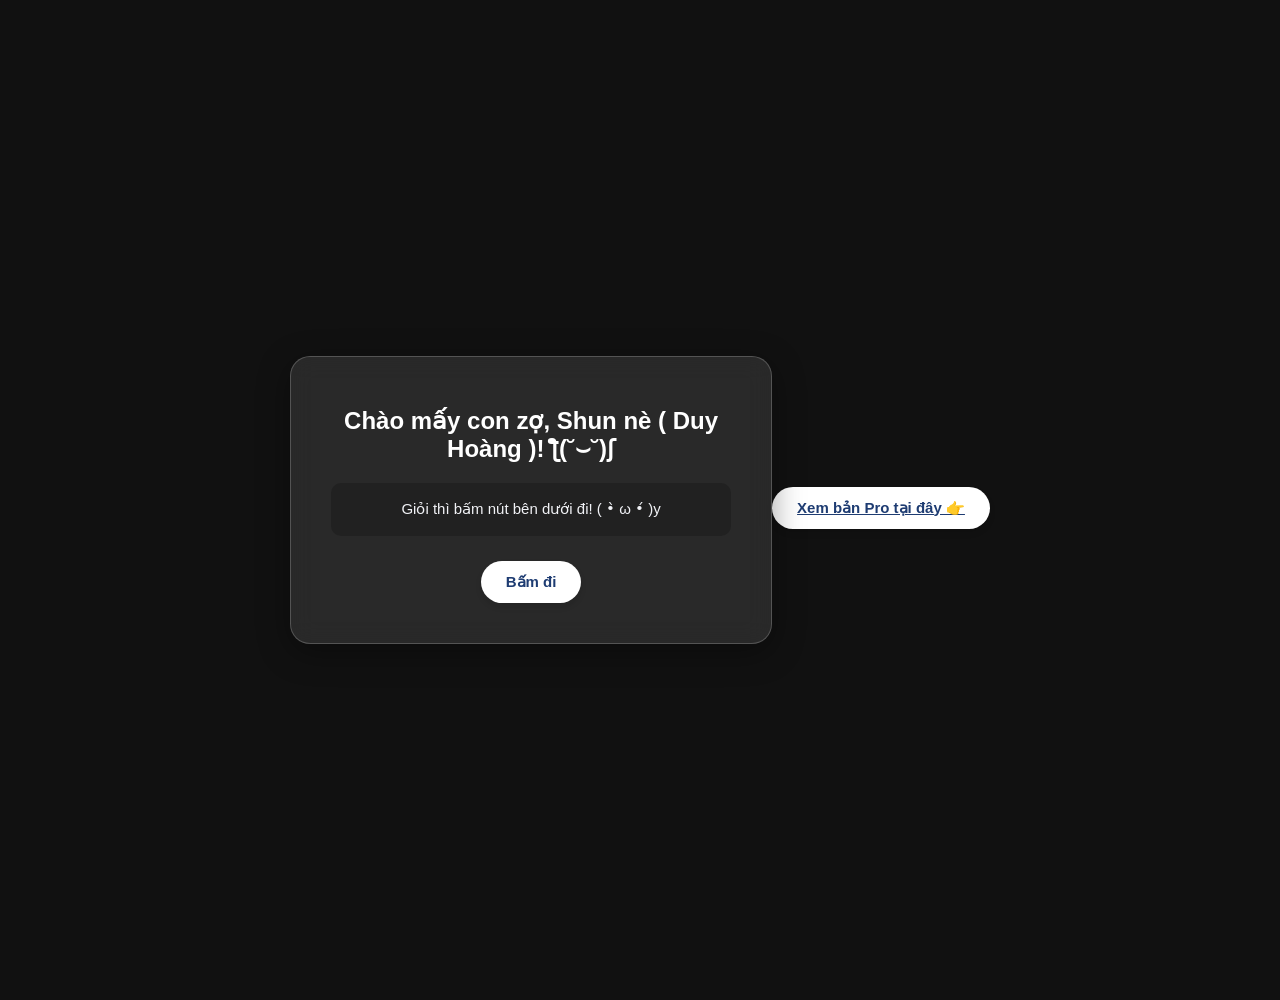
<file: index.html>
<!DOCTYPE html>
<html lang="vi">
<head>
    <meta charset="UTF-8">
    <meta name="viewport" content="width=device-width, initial-scale=1.0">
    <title>chill</title>
    <style>
       body {
            font-family: 'Segoe UI', Tahoma, Geneva, Verdana, sans-serif;
            background: url('https://i.pinimg.com/736x/da/ec/18/daec18b55af9f0e7c467bf3fe4dcb2ff.jpg') no-repeat center center fixed;
            background-size: contain;
            background-color: #111;
            color: #fff;
            text-align: center;
            padding: 50px 20px;
            margin: 0;
            min-height: 100vh;
            display: flex;
            justify-content: center;
            align-items: center;
        }
        @keyframes gradientBG {
            0% { background-position: 0% 50%; }
            50% { background-position: 100% 50%; }
            100% { background-position: 0% 50%; }
        }

        .card {
            background: rgba(255, 255, 255, 0.1);
            backdrop-filter: blur(12px);
            padding: 40px;
            border-radius: 20px;
            box-shadow: 0 8px 32px 0 rgba(0, 0, 0, 0.37);
            max-width: 400px;
            width: 100%;
            border: 1px solid rgba(255, 255, 255, 0.2);
        }

        h1 {
            margin: 10px 0 20px 0;
            font-size: 24px;
        }

        .message-box {
            background: rgba(0, 0, 0, 0.2);
            padding: 15px;
            border-radius: 10px;
            margin-bottom: 25px;
            font-size: 15px;
            color: #f1f2f6;
            line-height: 1.5;
        }

        .btn {
            background: #fff;
            color: #1e3c72;
            padding: 12px 25px;
            border: none;
            border-radius: 30px;
            font-weight: bold;
            font-size: 15px;
            cursor: pointer;
            transition: all 0.3s ease;
            box-shadow: 0 4px 6px rgba(0,0,0,0.1);
        }

        .btn:hover {
            background: #ff4757;
            color: #fff;
            transform: translateY(-3px);
            box-shadow: 0 6px 12px rgba(255, 71, 87, 0.4);
        }
    </style>
</head>
<body>

    <div class="card">
        <h1>Chào mấy con zợ, Shun nè ( Duy Hoàng )! ƪ(˘⌣˘)ʃ</h1>
        
        <div class="message-box">
            Giỏi thì bấm nút bên dưới đi! ( •̀ ω •́ )y
        </div>

        <button class="btn" onclick="thongBao()">Bấm đi</button>
    </div>

    <script>
        function thongBao() {
            alert("Máy của chúng m đã bị hack ( •̀ ω •́ )✧");
        }
    </script>

</body>
</html>
<a href="bio.html" class="btn" style="margin-top: 15px; display: inline-block;">Xem bản Pro tại đây 👉</a>
</file>
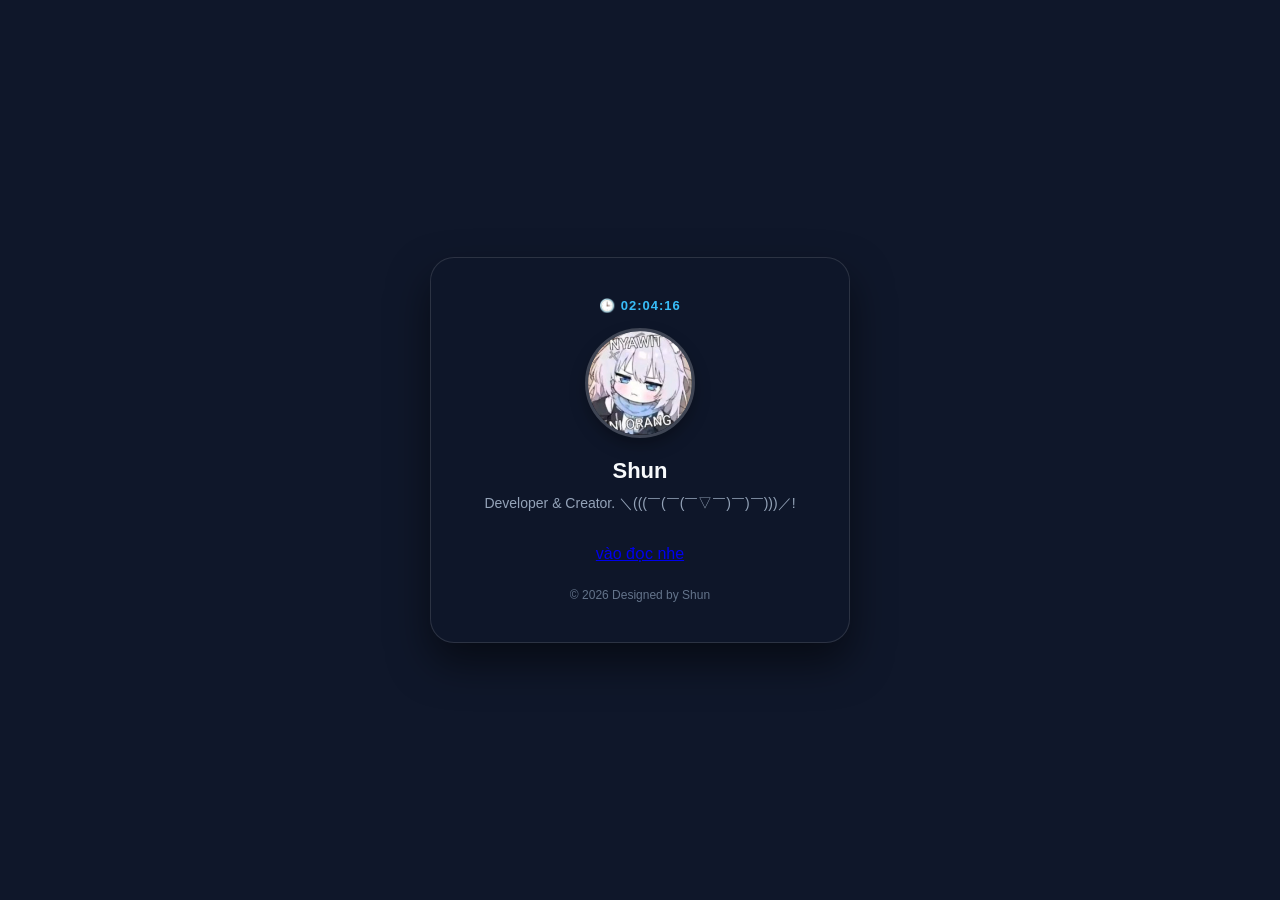
<file: bio.html>
<!DOCTYPE html>
<html lang="vi">
<head>
    <meta charset="UTF-8">
    <meta name="viewport" content="width=device-width, initial-scale=1.0">
    <title>Shun | Profile</title>
    <style>
        * {
            box-sizing: border-box;
            margin: 0;
            padding: 0;
        }

        body {
            font-family: 'Segoe UI', Tahoma, Geneva, Verdana, sans-serif;
            background-color: #0f172a;
            color: #f8fafc;
            min-height: 100vh;
            display: flex;
            justify-content: center;
            align-items: center;
            padding: 20px;
        }

        .profile-card {
            background: rgba(15, 23, 42, 0.75);
            backdrop-filter: blur(16px);
            -webkit-backdrop-filter: blur(16px);
            border: 1px solid rgba(255, 255, 255, 0.12);
            padding: 40px 30px;
            border-radius: 24px;
            box-shadow: 0 20px 40px rgba(0, 0, 0, 0.5);
            max-width: 420px;
            width: 100%;
            text-align: center;
            animation: fadeIn 0.8s ease-out;
        }

        @keyframes fadeIn {
            from { opacity: 0; transform: translateY(20px); }
            to { opacity: 1; transform: translateY(0); }
        }

        .live-clock {
            font-size: 13px;
            font-weight: 600;
            letter-spacing: 1px;
            color: #38bdf8;
            margin-bottom: 15px;
            text-transform: uppercase;
        }

        .avatar-container {
            width: 110px;
            height: 110px;
            margin: 0 auto 20px auto;
            border-radius: 50%;
            overflow: hidden;
            border: 3px solid rgba(255, 255, 255, 0.2);
            box-shadow: 0 8px 16px rgba(0,0,0,0.3);
        }

        .avatar-container img {
            width: 100%;
            height: 100%;
            object-fit: cover;
        }

        h1 {
            font-size: 22px;
            margin-bottom: 8px;
            font-weight: 700;
        }

        .bio {
            font-size: 14px;
            color: #94a3b8;
            margin-bottom: 30px;
            line-height: 1.6;
        }

        .links-container {
            display: flex;
            flex-direction: column;
            gap: 12px;
        }

        .btn-link {
            display: flex;
            align-items: center;
            justify-content: center;
            background: rgba(255, 255, 255, 0.08);
            border: 1px solid rgba(255, 255, 255, 0.1);
            color: #fff;
            padding: 14px 20px;
            border-radius: 12px;
            text-decoration: none;
            font-size: 15px;
            font-weight: 500;
            transition: all 0.3s cubic-bezier(0.4, 0, 0.2, 1);
        }

        .btn-link:hover {
            background: #38bdf8;
            color: #0f172a;
            border-color: #38bdf8;
            transform: translateY(-3px);
            box-shadow: 0 6px 20px rgba(56, 189, 248, 0.4);
        }

        .footer-note {
            margin-top: 25px;
            font-size: 12px;
            color: #64748b;
        }
    </style>
</head>
<body>

    <div class="profile-card">
        <div class="live-clock" id="clock">Đang tải thời gian...</div>

        <div class="avatar-container">
            <img src="hic19.jpg" alt="Avatar">
        </div>

        <h1>Shun</h1>
        <p class="bio">Developer & Creator. ＼(((￣(￣(￣▽￣)￣)￣)))／!</p>

        <div class="links-container">
            <a href="https://ranoku.com/novel/6a491c7f1622bb58403a3430"> vào đọc nhe</a>

        </div>

        <div class="footer-note">© 2026 Designed by Shun</div>
    </div>

    <script>
        function updateClock() {
            const now = new Date();
            const hours = String(now.getHours()).padStart(2, '0');
            const minutes = String(now.getMinutes()).padStart(2, '0');
            const seconds = String(now.getSeconds()).padStart(2, '0');
            document.getElementById('clock').innerText = `🕒 ${hours}:${minutes}:${seconds}`;
        }
        setInterval(updateClock, 1000);
        updateClock();
    </script>

</body>
</html>
</file>
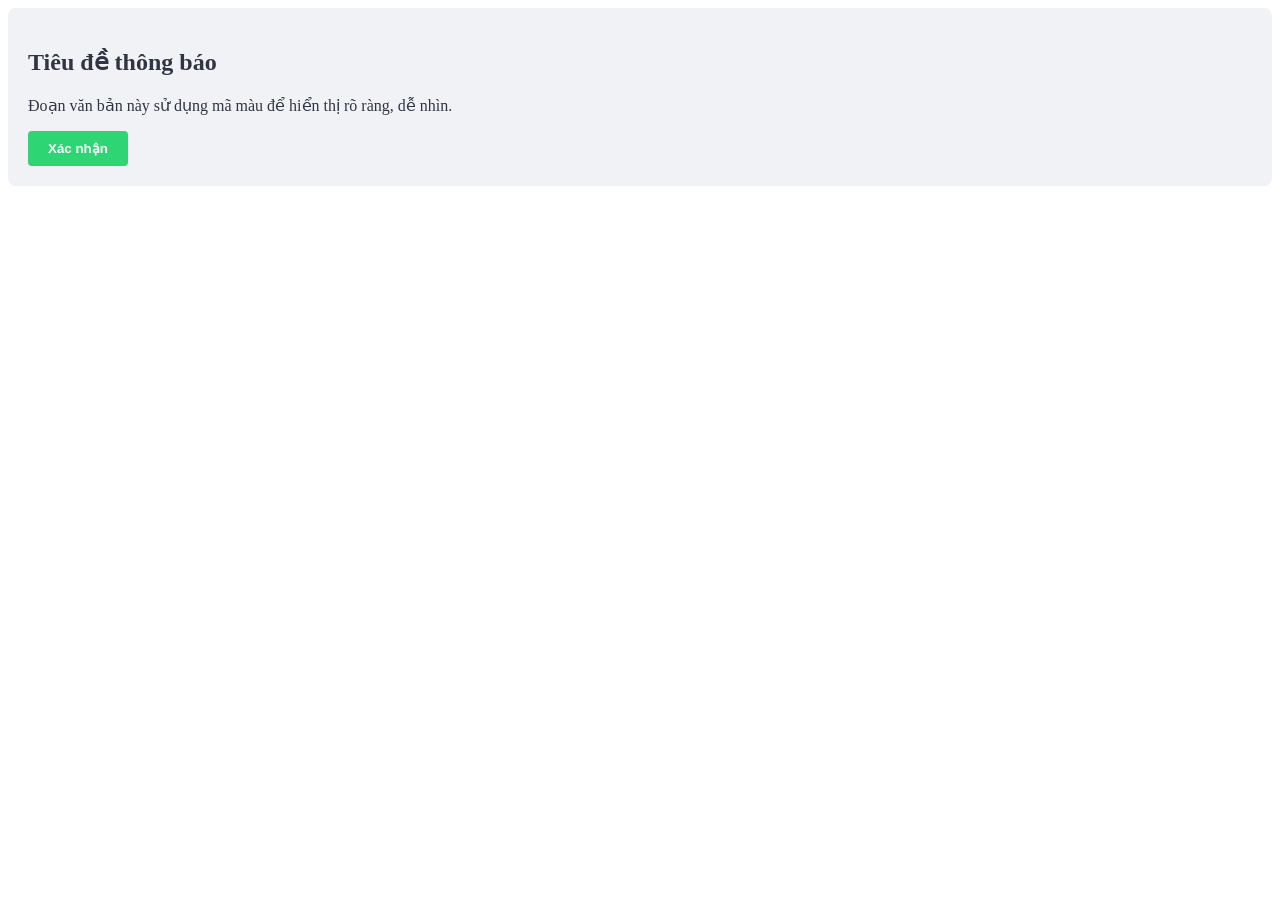
<file: pi.html>
<!DOCTYPE html>
<html lang="vi">
<head>
    <meta charset="UTF-8">
    <title> mã màu CSS</title>
    <style>
        .hop-thong-bao {
            background-color: #f1f2f6;
            color: #2f3542;          
            padding: 20px;
            border-radius: 8px;
        }
        .nut-thanh-cong {
            background-color: #2ed573;
            color: #ffffff;          
            padding: 10px 20px;
            font-weight: bold;
            border: none;
            border-radius: 4px;
        }
    </style>
</head>
<body>

    <div class="hop-thong-bao">
        <h2>Tiêu đề thông báo</h2>
        <p>Đoạn văn bản này sử dụng mã màu để hiển thị rõ ràng, dễ nhìn.</p>
        <button class="nut-thanh-cong">Xác nhận</button>
    </div>

</body>
</html>
</file>
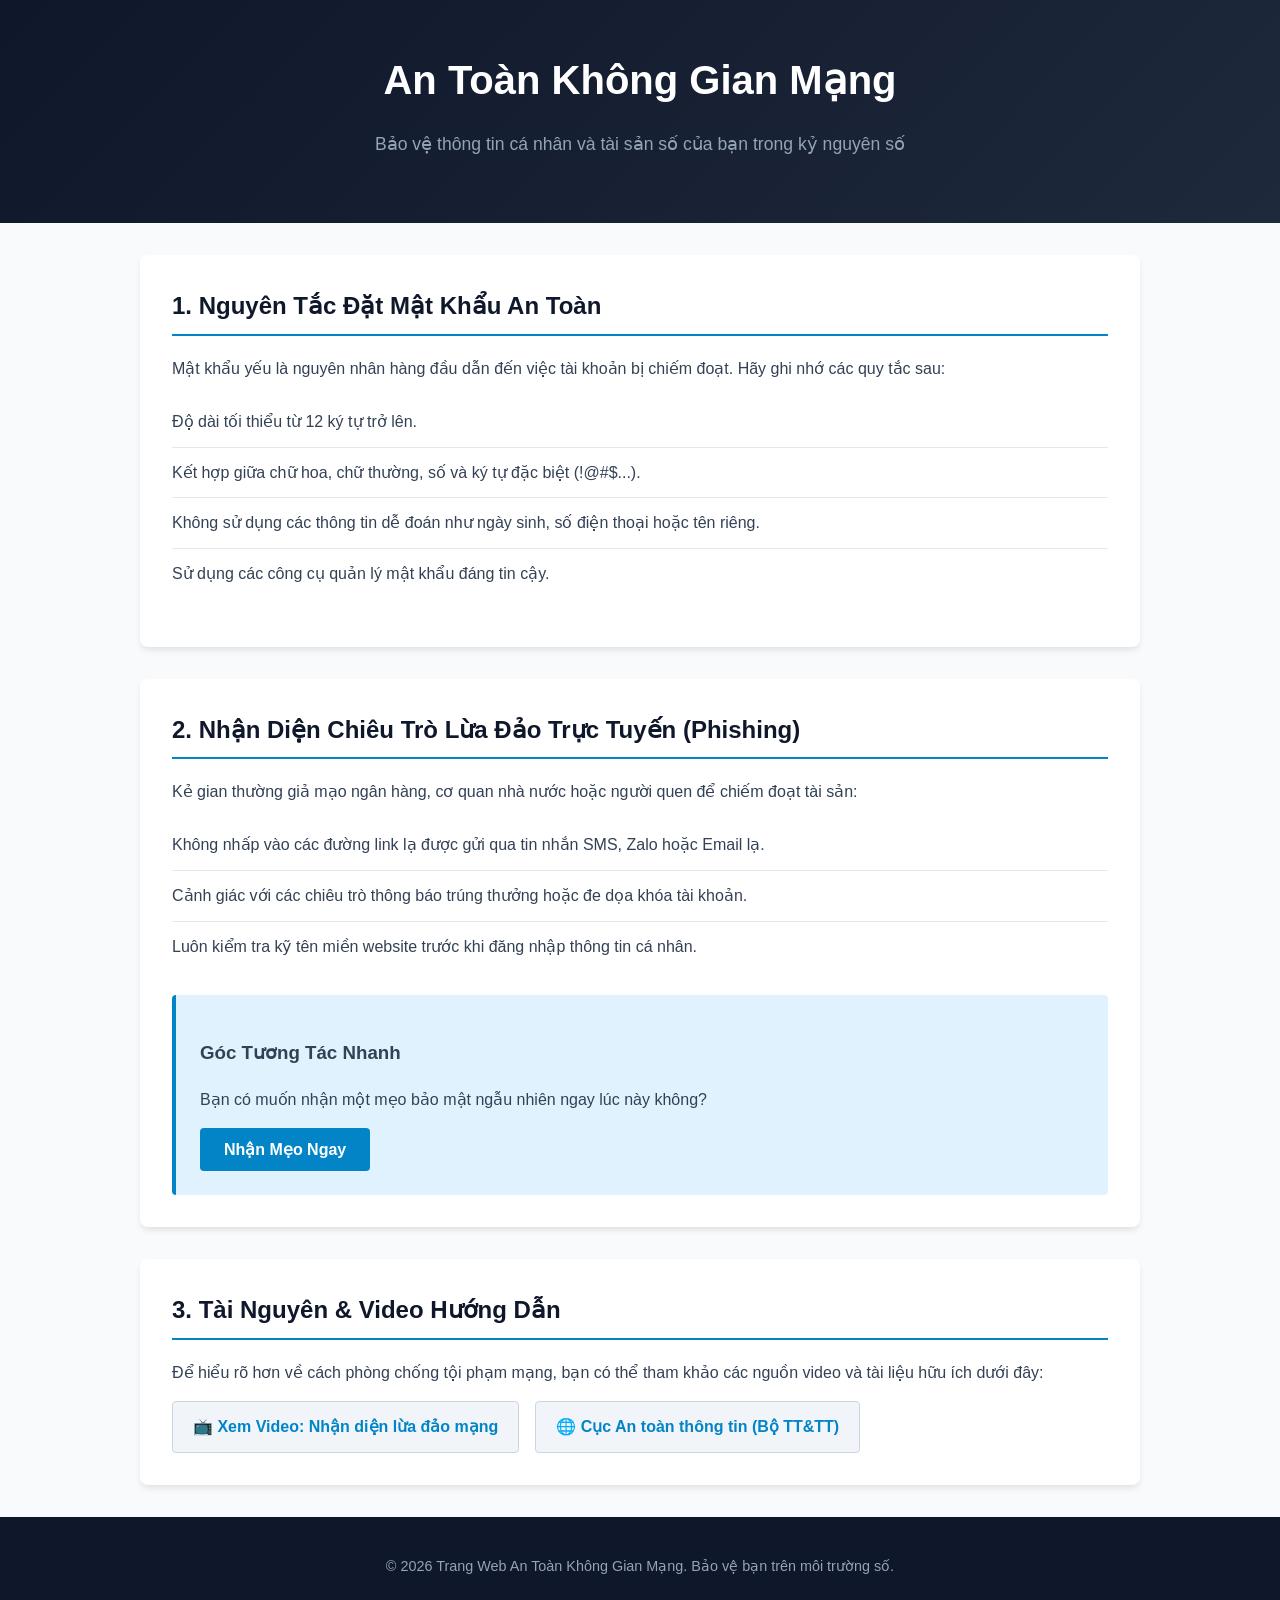
<file: siu.html>
<!DOCTYPE html>
<html lang="vi">
<head>
    <meta charset="UTF-8">
    <meta name="viewport" content="width=device-width, initial-scale=1.0">
    <title>Cẩm Nang An Toàn Không Gian Mạng</title>
    <style>
        :root {
            --primary-color: #0284c7;
            --secondary-color: #0f172a;
            --bg-color: #f8fafc;
            --card-bg: #ffffff;
            --text-color: #334155;
        }

        body {
            font-family: 'Segoe UI', Tahoma, Geneva, Verdana, sans-serif;
            background-color: var(--bg-color);
            color: var(--text-color);
            margin: 0;
            padding: 0;
            line-height: 1.6;
        }

        header {
            background: linear-gradient(135deg, #0f172a, #1e293b);
            color: #fff;
            text-align: center;
            padding: 3rem 1rem;
        }

        header h1 {
            margin: 0 0 0.5rem 0;
            font-size: 2.5rem;
        }

        header p {
            font-size: 1.1rem;
            color: #94a3b8;
        }

        .container {
            max-width: 1000px;
            margin: 2rem auto;
            padding: 0 1rem;
        }

        .section {
            background: var(--card-bg);
            border-radius: 8px;
            padding: 2rem;
            margin-bottom: 2rem;
            box-shadow: 0 4px 6px -1px rgba(0, 0, 0, 0.1);
        }

        .section h2 {
            color: var(--secondary-color);
            border-bottom: 2px solid var(--primary-color);
            padding-bottom: 0.5rem;
            margin-top: 0;
        }

        .tips-list {
            list-style-type: none;
            padding: 0;
        }

        .tips-list li {
            padding: 0.75rem 0;
            border-bottom: 1px solid #e2e8f0;
        }

        .tips-list li:last-child {
            border-bottom: none;
        }

        .interactive-box {
            background: #e0f2fe;
            border-left: 4px solid var(--primary-color);
            padding: 1.5rem;
            border-radius: 4px;
            margin-top: 1.5rem;
        }

        button {
            background-color: var(--primary-color);
            color: white;
            border: none;
            padding: 0.75rem 1.5rem;
            font-size: 1rem;
            font-weight: bold;
            border-radius: 4px;
            cursor: pointer;
            transition: background 0.3s ease;
        }

        button:hover {
            background-color: #0369a1;
        }

        #secret-tip {
            margin-top: 1rem;
            font-weight: 500;
            color: #0369a1;
            display: none;
        }

        .link-list {
            display: flex;
            gap: 1rem;
            flex-wrap: wrap;
            margin-top: 1rem;
        }

        .external-link {
            display: inline-block;
            background-color: #f1f5f9;
            color: var(--primary-color);
            padding: 0.75rem 1.25rem;
            border-radius: 4px;
            text-decoration: none;
            font-weight: 600;
            border: 1px solid #cbd5e1;
            transition: all 0.2s ease;
        }

        .external-link:hover {
            background-color: var(--primary-color);
            color: white;
            border-color: var(--primary-color);
        }

        footer {
            text-align: center;
            padding: 1.5rem;
            background: var(--secondary-color);
            color: #94a3b8;
            font-size: 0.9rem;
        }
    </style>
</head>
<body>

    <header>
        <h1>An Toàn Không Gian Mạng</h1>
        <p>Bảo vệ thông tin cá nhân và tài sản số của bạn trong kỷ nguyên số</p>
    </header>

    <div class="container">

        <div class="section">
            <h2>1. Nguyên Tắc Đặt Mật Khẩu An Toàn</h2>
            <p>Mật khẩu yếu là nguyên nhân hàng đầu dẫn đến việc tài khoản bị chiếm đoạt. Hãy ghi nhớ các quy tắc sau:</p>
            <ul class="tips-list">
                <li>Độ dài tối thiểu từ 12 ký tự trở lên.</li>
                <li>Kết hợp giữa chữ hoa, chữ thường, số và ký tự đặc biệt (!@#$...).</li>
                <li>Không sử dụng các thông tin dễ đoán như ngày sinh, số điện thoại hoặc tên riêng.</li>
                <li>Sử dụng các công cụ quản lý mật khẩu đáng tin cậy.</li>
            </ul>
        </div>

        <div class="section">
            <h2>2. Nhận Diện Chiêu Trò Lừa Đảo Trực Tuyến (Phishing)</h2>
            <p>Kẻ gian thường giả mạo ngân hàng, cơ quan nhà nước hoặc người quen để chiếm đoạt tài sản:</p>
            <ul class="tips-list">
                <li>Không nhấp vào các đường link lạ được gửi qua tin nhắn SMS, Zalo hoặc Email lạ.</li>
                <li>Cảnh giác với các chiêu trò thông báo trúng thưởng hoặc đe dọa khóa tài khoản.</li>
                <li>Luôn kiểm tra kỹ tên miền website trước khi đăng nhập thông tin cá nhân.</li>
            </ul>

            <div class="interactive-box">
                <h3>Góc Tương Tác Nhanh</h3>
                <p>Bạn có muốn nhận một mẹo bảo mật ngẫu nhiên ngay lúc này không?</p>
                <button onclick="toggleSecretTip()">Nhận Mẹo Ngay</button>
                <div id="secret-tip">💡 <strong>Mẹo hay:</strong> Hãy luôn kích hoạt tính năng Xác thực 2 bước (2FA) cho tất cả các tài khoản quan trọng của bạn!</div>
            </div>
        </div>

        <div class="section">
            <h2>3. Tài Nguyên & Video Hướng Dẫn</h2>
            <p>Để hiểu rõ hơn về cách phòng chống tội phạm mạng, bạn có thể tham khảo các nguồn video và tài liệu hữu ích dưới đây:</p>
            <div class="link-list">
                <a href="https://www.youtube.com" target="_blank" class="external-link">📺 Xem Video: Nhận diện lừa đảo mạng</a>
                <a href="https://ais.gov.vn" target="_blank" class="extetnal-link external-link">🌐 Cục An toàn thông tin (Bộ TT&TT)</a>
            </div>
        </div>

    </div>

    <footer>
        <p>&copy; 2026 Trang Web An Toàn Không Gian Mạng. Bảo vệ bạn trên môi trường số.</p>
    </footer>

    <script>
        function toggleSecretTip() {
            const tipBox = document.getElementById('secret-tip');
            if (tipBox.style.display === 'none' || tipBox.style.display === '') {
                tipBox.style.display = 'block';
            } else {
                tipBox.style.display = 'none';
            }
        }
    </script>

</body>
</html>
</file>
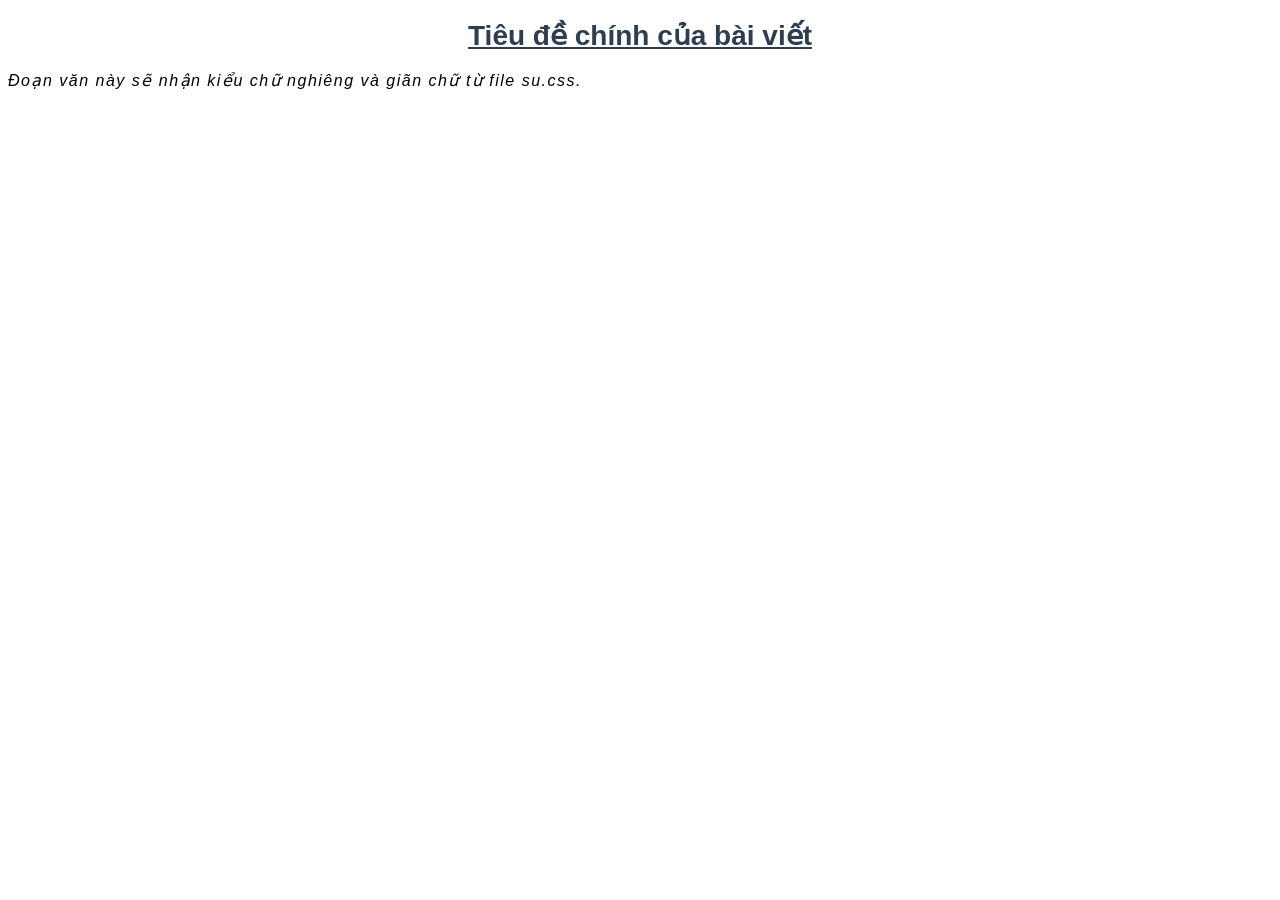
<file: su.html>
<!DOCTYPE html>
<html lang="vi">
<head>
    <meta charset="UTF-8">
    <title> External CSS</title>
    <link rel="stylesheet" href="su.css">
</head>
<body>
    <h1>Tiêu đề chính của bài viết</h1>
    <p class="chu-nghieng-dep">Đoạn văn này sẽ nhận kiểu chữ nghiêng và giãn chữ từ file su.css.</p>
</body>
</html>
</file>
<file: su.css>
body {
    font-family: 'Segoe UI', Tahoma, Geneva, Verdana, sans-serif;
}
h1 {
    font-size: 28px;
    color: #2c3e50;
    text-align: center;
    text-decoration: underline;
}
.chu-nghieng-dep {
    font-style: italic;
    letter-spacing: 1.5px;
}
</file>
